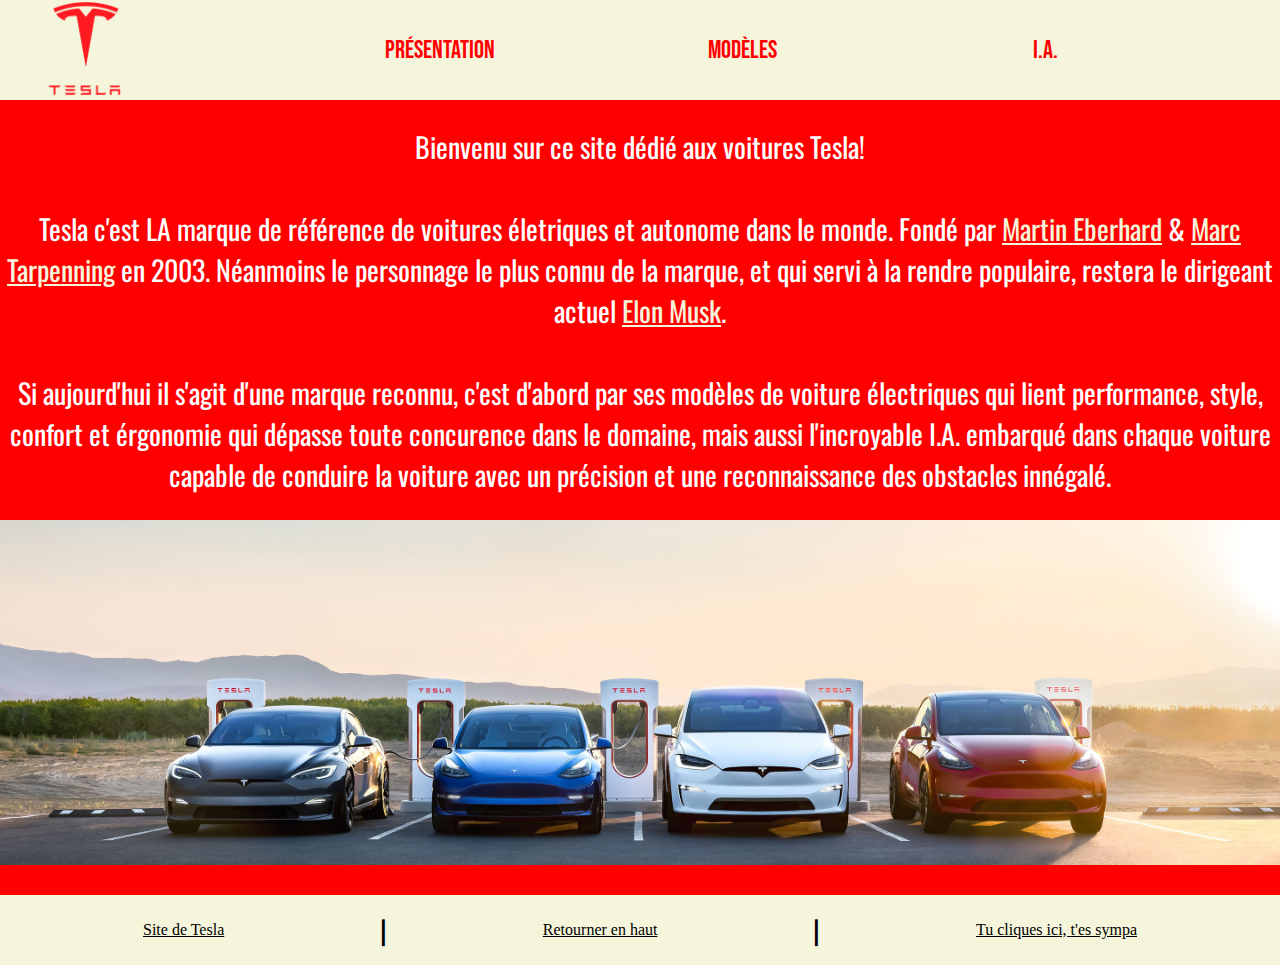
<file: index.html>
<!DOCTYPE html>
<html lang="fr">
    <head>
        <meta charset="UTF-8">
        <meta http-equiv="X-UA-Compatible" content="IE=edge">
        <meta name="viewport" content="width=device-width, initial-scale=1.0">
        <title>Rendu HTML - Tesla présentation</title>
        <link rel="stylesheet" href="banniere.css">
        <link rel="stylesheet" href="style.css">

        <link rel="preconnect" href="https://fonts.googleapis.com">
        <link rel="preconnect" href="https://fonts.gstatic.com" crossorigin>
        <link href="https://fonts.googleapis.com/css2?family=Oswald&display=swap" rel="stylesheet"> 
        <link rel="preconnect" href="https://fonts.googleapis.com">
        <link rel="preconnect" href="https://fonts.gstatic.com" crossorigin>
        <link href="https://fonts.googleapis.com/css2?family=Bebas+Neue&display=swap" rel="stylesheet"> 
    </head>
    
    <body>
        <section id="hautdepage" class="tete">

            <div class="boxLogo">
                <img class="logo" src="images/Tesla-Logo-700x394.png">
            </div>

            <section class="boxRacc">
                
                <div class="mbox"><a href="index.html">Présentation</a></div>
                <div class="mbox"><a href="modele.html">Modèles</a></div>
                <div class="mbox"><a href="intarti.html">I.A.</a></div>
                
            </section>

        </section>

        <section id="presentation">

            <p>
                Bienvenu sur ce site dédié aux voitures Tesla!<br/><br/>
                Tesla c'est <bold>LA</bold> marque de référence de voitures életriques et autonome dans le monde. Fondé par <a href="https://fr.wikipedia.org/wiki/Martin_Eberhard">Martin Eberhard</a> & <a href="https://fr.wikipedia.org/wiki/Marc_Tarpenning">Marc Tarpenning</a> en 2003. Néanmoins le personnage le plus connu de la marque, et qui servi à la rendre populaire, restera le dirigeant actuel <a href="https://fr.wikipedia.org/wiki/Elon_Musk">Elon Musk</a>.<br/><br/>
                Si aujourd'hui il s'agit d'une marque reconnu, c'est d'abord par ses modèles de voiture électriques qui lient performance, style, confort et érgonomie qui dépasse toute concurence dans le domaine, mais aussi l'incroyable I.A. embarqué dans chaque voiture capable de conduire la voiture avec un précision et une reconnaissance des obstacles innégalé.
            </p>
            <div class="transition">
                <img src="images/corporate_governance_banner_desktop.jpg" alt="Photo bannière Tesla">
            </div>

        </section>

        <section id="findepage" class="pied">
            <div class="fbox"><a href="https://www.tesla.com/fr_FR">Site de Tesla</a></div>
            <div class="fbox"><p>|</p></div>
            <div class="fbox"><a href="#hautdepage">Retourner en haut</a></div>
            <div class="fbox"><p>|</p></div>
            <div class="fbox"><a href="https://www.twitch.tv/nirgigo28">Tu cliques ici, t'es sympa</a></div>
        </section>

    </body>
</html>
</file>
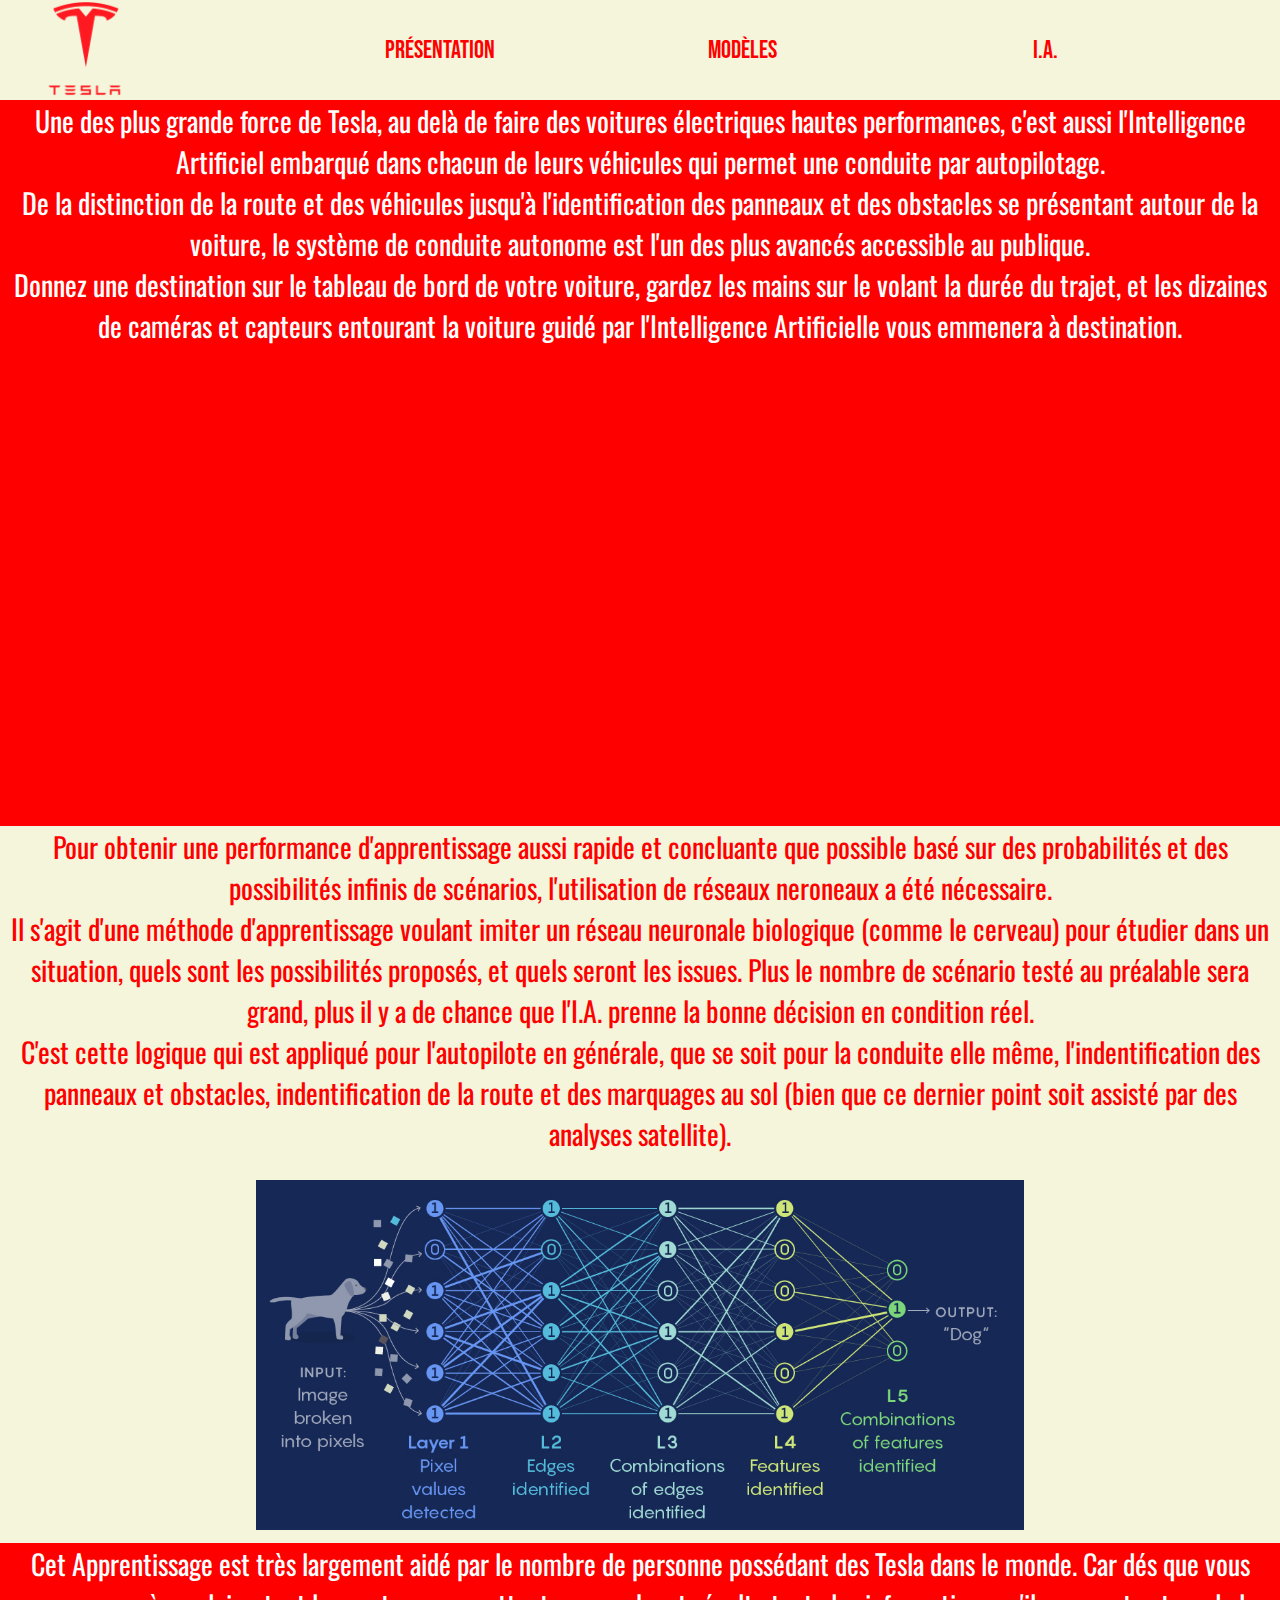
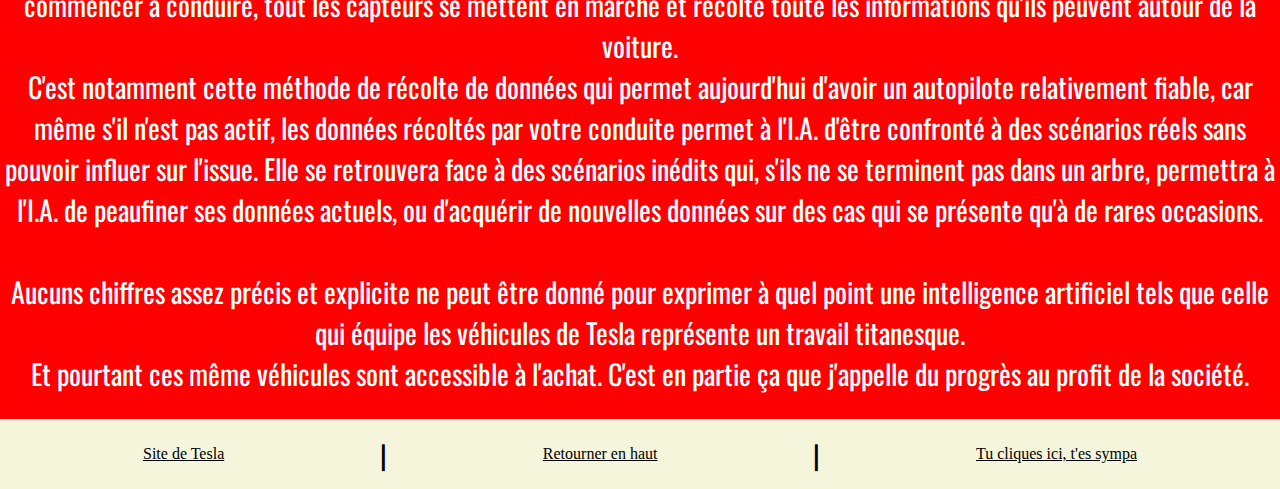
<file: intarti.html>
<!DOCTYPE html>
<html lang="fr">
    <head>
        <meta charset="UTF-8">
        <meta http-equiv="X-UA-Compatible" content="IE=edge">
        <meta name="viewport" content="width=device-width, initial-scale=1.0">
        <title>Rendu HTML - Tesla modèles</title>
        <link rel="stylesheet" href="banniere.css">
        <link rel="stylesheet" href="style.css">

        <link rel="preconnect" href="https://fonts.googleapis.com">
        <link rel="preconnect" href="https://fonts.gstatic.com" crossorigin>
        <link href="https://fonts.googleapis.com/css2?family=Oswald&display=swap" rel="stylesheet"> 
        <link rel="preconnect" href="https://fonts.googleapis.com">
        <link rel="preconnect" href="https://fonts.gstatic.com" crossorigin>
        <link href="https://fonts.googleapis.com/css2?family=Bebas+Neue&display=swap" rel="stylesheet"> 
    </head>
    
    <body>
        <section id="hautdepage" class="tete">

            <div class="boxLogo">
                <img class="logo" src="images/Tesla-Logo-700x394.png">
            </div>

            <section class="boxRacc">
                
                <div class="mbox"><a href="index.html">Présentation</a></div>
                <div class="mbox"><a href="modele.html">Modèles</a></div>
                <div class="mbox"><a href="intarti.html">I.A.</a></div>
                
            </section>

        </section>

        <section class="presIA">
            
            <p>
                Une des plus grande force de Tesla, au delà de faire des voitures électriques hautes performances, c'est aussi l'Intelligence Artificiel embarqué dans chacun de leurs véhicules qui permet une conduite par autopilotage.<br/>
                De la distinction de la route et des véhicules jusqu'à l'identification des panneaux et des obstacles se présentant autour de la voiture, le système de conduite autonome est l'un des plus avancés accessible au publique.<br/>
                Donnez une destination sur le tableau de bord de votre voiture, gardez les mains sur le volant la durée du trajet, et les dizaines de caméras et capteurs entourant la voiture guidé par l'Intelligence Artificielle vous emmenera à destination.<br>
            </p>

            <iframe width="750" height="480" src="https://www.youtube.com/embed/fKXztwtXaGo" title="This Is What Tesla's Autopilot Sees On The Road" frameborder="0" allow="accelerometer; autoplay; clipboard-write; encrypted-media; gyroscope; picture-in-picture" allowfullscreen alt="https://www.youtube.com/embed/fKXztwtXaGo"></iframe>
            
            <div class="Tbis">
                <p class="Pbis">
                    Pour obtenir une performance d'apprentissage aussi rapide et concluante que possible basé sur des probabilités et des possibilités infinis de scénarios, l'utilisation de réseaux neroneaux a été nécessaire.<br/>
                    Il s'agit d'une méthode d'apprentissage voulant imiter un réseau neuronale biologique (comme le cerveau) pour étudier dans un situation, quels sont les possibilités proposés, et quels seront les issues. Plus le nombre de scénario testé au préalable sera grand, plus il y a de chance que l'I.A. prenne la bonne décision en condition réel.<br/>
                    C'est cette logique qui est appliqué pour l'autopilote en générale, que se soit pour la conduite elle même, l'indentification des panneaux et obstacles, indentification de la route et des marquages au sol (bien que ce dernier point soit assisté par des analyses satellite).
                </p>
                <img class="dog" src="images/NeuralNetwok_chien.webp" alt="Schéma explicatif d'un schéma neuronale">
            </div>

            <p>
                Cet Apprentissage est très largement aidé par le nombre de personne possédant des Tesla dans le monde. Car dés que vous commencer à conduire, tout les capteurs se mettent en marche et récolte toute les informations qu'ils peuvent autour de la voiture.<br/>
                C'est notamment cette méthode de récolte de données qui permet aujourd'hui d'avoir un autopilote relativement fiable, car même s'il n'est pas actif, les données récoltés par votre conduite permet à l'I.A. d'être confronté à des scénarios réels sans pouvoir influer sur l'issue. Elle se retrouvera face à des scénarios inédits qui, s'ils ne se terminent pas dans un arbre, permettra à l'I.A. de peaufiner ses données actuels, ou d'acquérir de nouvelles données sur des cas qui se présente qu'à de rares occasions.<br/>
                <br/> Aucuns chiffres assez précis et explicite ne peut être donné pour exprimer à quel point une intelligence artificiel tels que celle qui équipe les véhicules de Tesla représente un travail titanesque.<br/>
                Et pourtant ces même véhicules sont accessible à l'achat. C'est en partie ça que j'appelle du progrès au profit de la société.
            </p>

        </section>

        <section id="findepage" class="pied">
            <div class="fbox"><a href="https://www.tesla.com/fr_FR">Site de Tesla</a></div>
            <div class="fbox"><p>|</p></div>
            <div class="fbox"><a href="#hautdepage">Retourner en haut</a></div>
            <div class="fbox"><p>|</p></div>
            <div class="fbox"><a href="https://www.twitch.tv/nirgigo28">Tu cliques ici, t'es sympa</a></div>
        </section>

    </body>
</html>
</file>
<file: banniere.css>
/*font-family: 'Oswald', sans-serif;*/
/*font-family: 'Bebas Neue', cursive;*/

/*Calibrage de l'en tête de la page du site*/
.tete{
    background-color: beige;
    height: 100px;
    display: flex;
    justify-content: left;
    justify-content: space-between;
    align-items: center;
}

.logo{
    height: 95px; 
}

/*Calibrage de la box raccourcies*/
.boxRacc{
    /*background-color: aqua;*//*repérage visuel de la box*/
    width: 80%;
    height: 100px;
    display: flex;
    justify-content: right;
    justify-content: space-evenly;
    align-items: center;
    margin-right: 2%;
    gap: 3%;
}

/*configuration du texte sur la box raccourcies*/
.boxRacc a{
    color: red;
    text-decoration: none;
    font-size: 25px;
    font-family: 'Bebas Neue', cursive;
}


.mbox:hover a {
    color: white;
}


/*Séléction et redirection sur le site*/
.mbox{
    width: 125px;
    text-align: center;
}
.mbox:hover{
    font-weight: bolder;
    color: white;
    background-color: red;
}

.pied{
    background-color: beige;
    height: 70px;
    display: flex;
    justify-content: right;
    justify-content: space-evenly;
    align-items: center;
    margin-top: 2%;
    gap: 1%;
}
.pied a{
    color: black;
}
.pied p{
    color: black;
}
</file>
<file: style.css>
/*font-family: 'Oswald', sans-serif;*/
/*font-family: 'Bebas Neue', cursive;*/

*{
    margin: 0;
    padding: 0;
    box-sizing: border-box;
}

body{
    background-color: red;
}
p{
    font-size: 28px;
    text-align: center;
    color: white;
    font-family: 'Oswald', sans-serif;
}
.Pbis{
    color: red;
}

iframe{
    display: block;
    margin-left: auto;
    margin-right: auto;
    padding-bottom: 1%;
}
.dog{
    width: 60%;
    margin-top: 2%;
    display: block;
    margin-left: auto;
    margin-right: auto;
    padding-bottom: 1%;
}

#presentation{
    margin-top: 2%;
}

.L1{
    background-color: beige;
    margin: 1;
}
.L1 p{
    color: red;
}
.L1 img{
    width: 90%;
    margin-left: auto;
    margin-right: auto;
}


.transition img{
    margin-top: 2%;
    width: 100%;
}

a{
    color: beige;
    text-decoration: underline;
}

.Sliste{
    display: flex;
    justify-content: right;
    justify-content: space-evenly;
    align-items: center;
}
.elem{
    height: 20%;
    margin: 1%;
}
.elem img{
    width: 96%;
    margin-top: 1%;
    margin-bottom: 1%;
    margin-left: 2%;
}
.ta{
    width: 40%;
}
.tb{
    width: 55%;
}

.descri{
    font-size: 18px;
}

.Tbis{
    background-color: beige;
}
.Tbis p{
    color: red;
}
</file>
